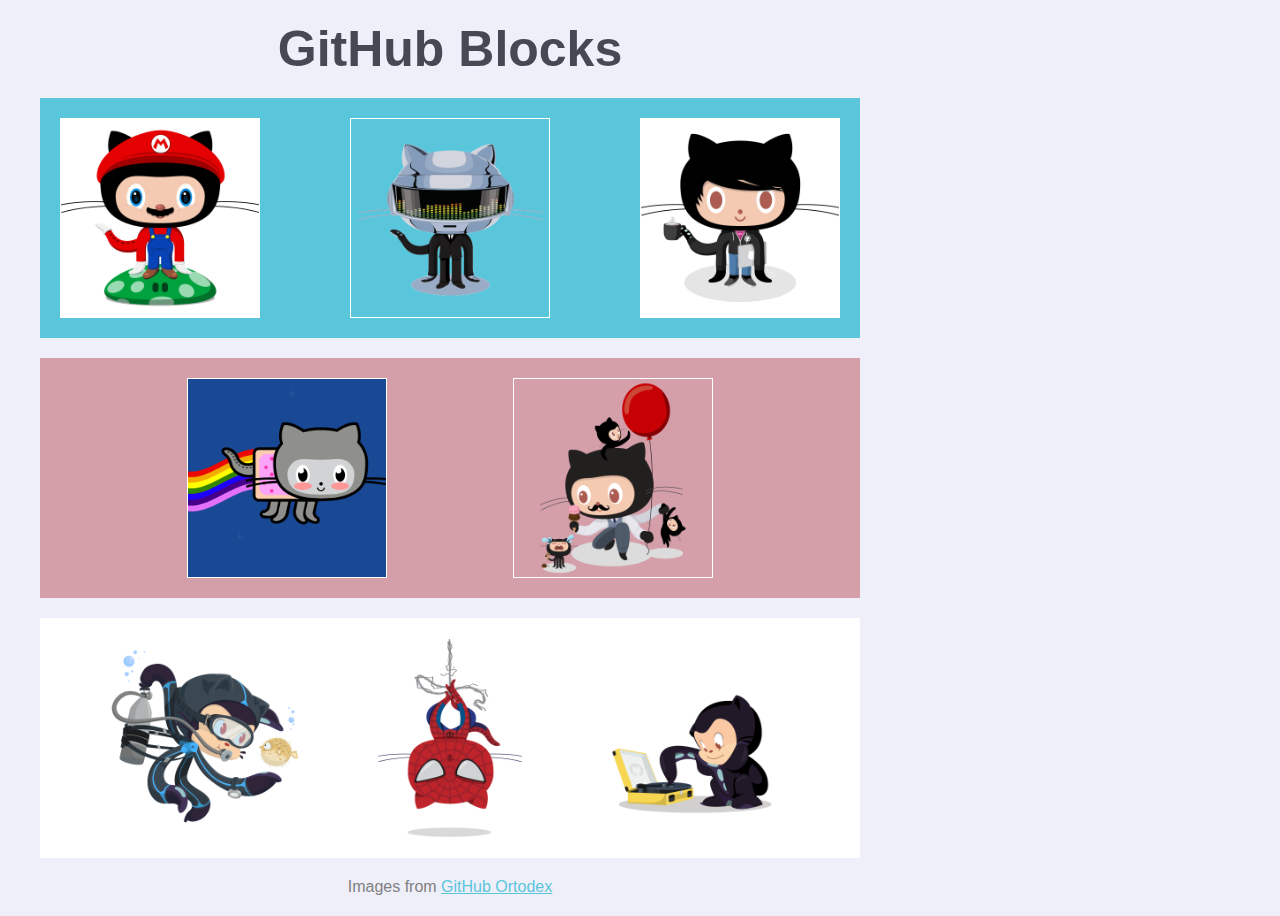
<file: Week2/CSS/Assignment1/index.html>
<!DOCTYPE html>
<html lang="en">

<head>
    <meta charset="UTF-8">
    <meta http-equiv="X-UA-Compatible" content="IE=edge">
    <meta name="viewport" content="width=device-width, initial-scale=1.0">
    <title>Github blocks</title>
    <link rel="stylesheet" href="style.css">
</head>

<body>
    <h1>GitHub Blocks</h1>
    <div class="blue">
        <img src="/Week2/CSS/Assignment1/images/plumber.jpg" alt="mario">
        <img src="/Week2/CSS/Assignment1/images/daftpunktocat-thomas.gif" alt="daftpunk">
        <img src="/Week2/CSS/Assignment1/images/codercat.jpg" alt="coderboy">
    </div>
    <div class="pink">
        <img src="/Week2/CSS/Assignment1/images/nyantocat.gif" alt="nyan">
        <img src="/Week2/CSS/Assignment1/images/poptocat_v2.png" alt="pops">
    </div>
    <div class="white">
        <img src="/Week2/CSS/Assignment1/images/scubatocat.png" alt="scuba">
        <img src="/Week2/CSS/Assignment1/images/spidertocat.png" alt="spider-man">
        <img src="/Week2/CSS/Assignment1/images/vinyltocat.png" alt="vinyl">
    </div>
    <p>Images from <a href="https://octodex.github.com/">GitHub Ortodex</a></p>

</body>

</html>
</file>
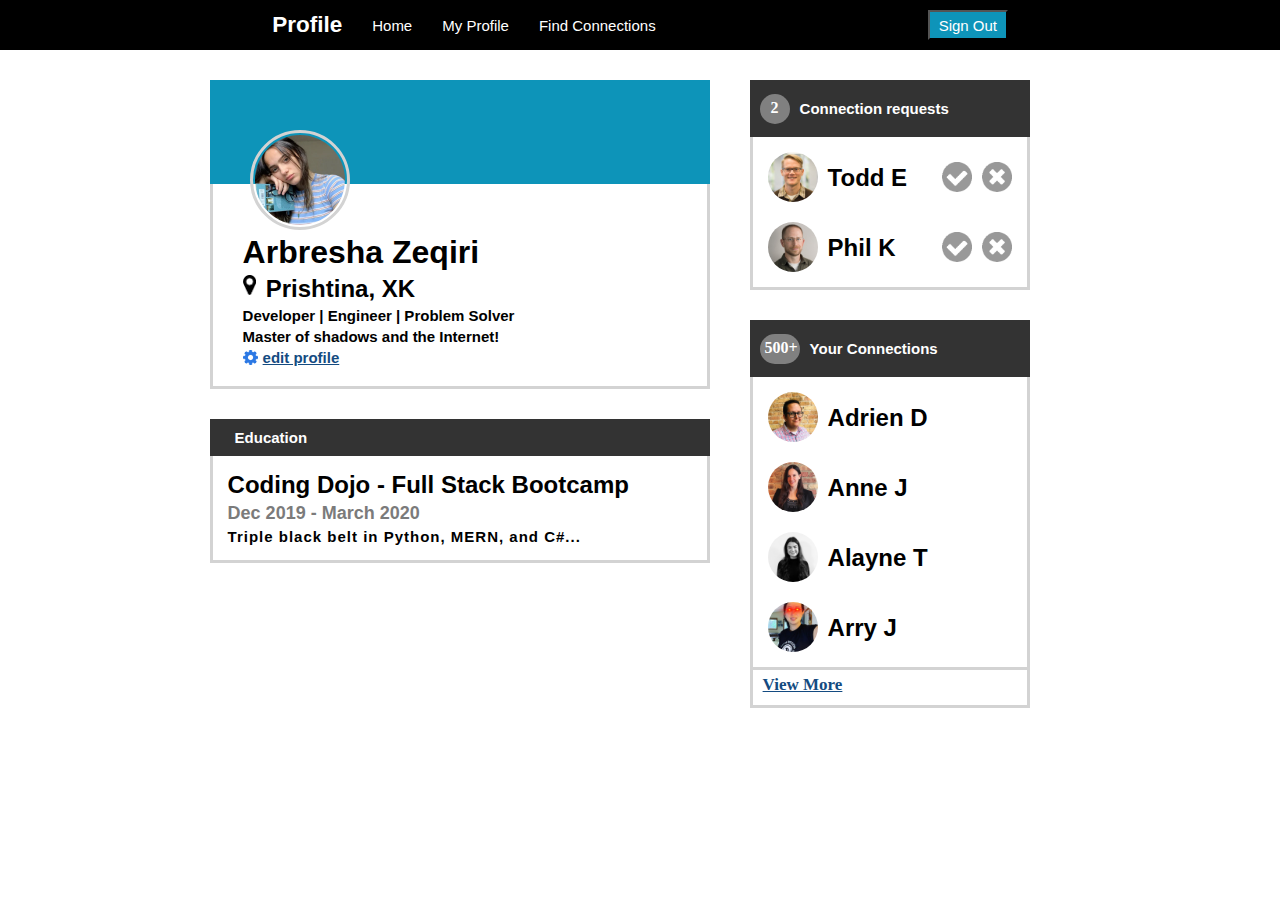
<file: Week2/CSS/Assignment2/index.html>
<!DOCTYPE html>
<html lang="en">

<head>
    <meta charset="UTF-8">
    <meta http-equiv="X-UA-Compatible" content="IE=edge">
    <meta name="viewport" content="width=device-width, initial-scale=1.0">
    <title>Profile</title>
    <link rel="stylesheet" href="style.css">
</head>

<body>
    <div class="container">
        <nav>
            <ul>
                <li>
                    <h2>Profile</h2>
                </li>
                <li><a href="#">Home</a></li>
                <li><a href="#">My Profile</a></li>
                <li><a href="#">Find Connections</a></li>
            </ul>
            <button>Sign Out</button>
        </nav>
        <main>
            <div class="left">
                <div class="profile">
                    <div class="cover">
                        <img src="./images/unnamed.webp" alt="arbresha's profile pic">
                    </div>
                    <div class="white-space">
                        <h1>Arbresha Zeqiri</h1>
                        <div class="location">
                            <img src="./icons/map-marker.png" alt="location">
                            <h2>Prishtina, XK</h2>
                        </div>
                        <h3>Developer | Engineer | Problem Solver</h3>
                        <h3>Master of shadows and the Internet!</h3>
                        <div class="settings">
                            <img src="./icons/gear.png" alt="settings icon">
                            <a href="#">edit profile</a>
                        </div>
                    </div>
                </div>
                <div class="section">
                    <h3 class="label">Education</h3>
                    <div class="white-space">
                        <h2>Coding Dojo - Full Stack Bootcamp</h2>
                        <h4 id="grayh3">Dec 2019 - March 2020</h4>
                            <h3>Triple black belt in Python, MERN, and C#...</h3>
                    </div>
                </div>
            </div>


            <div class="right">
                <div class="section">
                    <div class="icon-label">
                        <span>
                            2
                        </span>
                        <h3 class="label">Connection requests</h3>
                    </div>
                    <div class="white-space">
                        <div class="row">
                            <div class="row-left">
                                <img src="./images/todd-s.jpg" alt="todd's profile picture">
                                <h2>Todd E</h2>
                            </div>
                            <div class="row-right">
                                <img src="./icons/accept-circle.png" alt="accept icon">
                                <img src="./icons/close-circle.png" alt="close icon">
                            </div>
                        </div>
                        <div class="row">
                            <div class="row-left">
                                <img src="./images/phil-s.jpg" alt="phil's profile picture">
                                <h2>Phil K</h2>
                            </div>
                            <div class="row-right">
                                <img src="./icons/accept-circle.png" alt="accept icon">
                                <img src="./icons/close-circle.png" alt="close icon">
                            </div>
                        </div>
                    </div>
                </div>

                <div class="section">
                    <div class="icon-label">
                        <span id="connreq">
                            500+
                        </span>
                        <h3 class="label">Your Connections</h3>
                    </div>
                    <div class="white-space">
                        <div class="row">
                            <div class="row-left">
                                <img src="./images/adrien-s.jpg" alt="todd's profile picture">
                                <h2>Adrien D</h2>
                            </div>
                        </div>
                        <div class="row">
                            <div class="row-left">
                                <img src="./images/anne-s.jpg" alt="phil's profile picture">
                                <h2>Anne J</h2>
                            </div>
                        </div>
                        <div class="row">
                            <div class="row-left">
                                <img src="./images/alayne-s.jpg" alt="todd's profile picture">
                                <h2>Alayne T</h2>
                            </div>
                        </div>
                        <div class="row">
                            <div class="row-left">
                                <img src="./images/arry-s.jpg" alt="todd's profile picture">
                                <h2>Arry J</h2>
                            </div>
                        </div>
                    </div>
                </div>
                <div class="view-more">
                    <a href="#">View More</a>
                </div>
            </div>
        </main>
    </div>
</body>

</html>
</file>
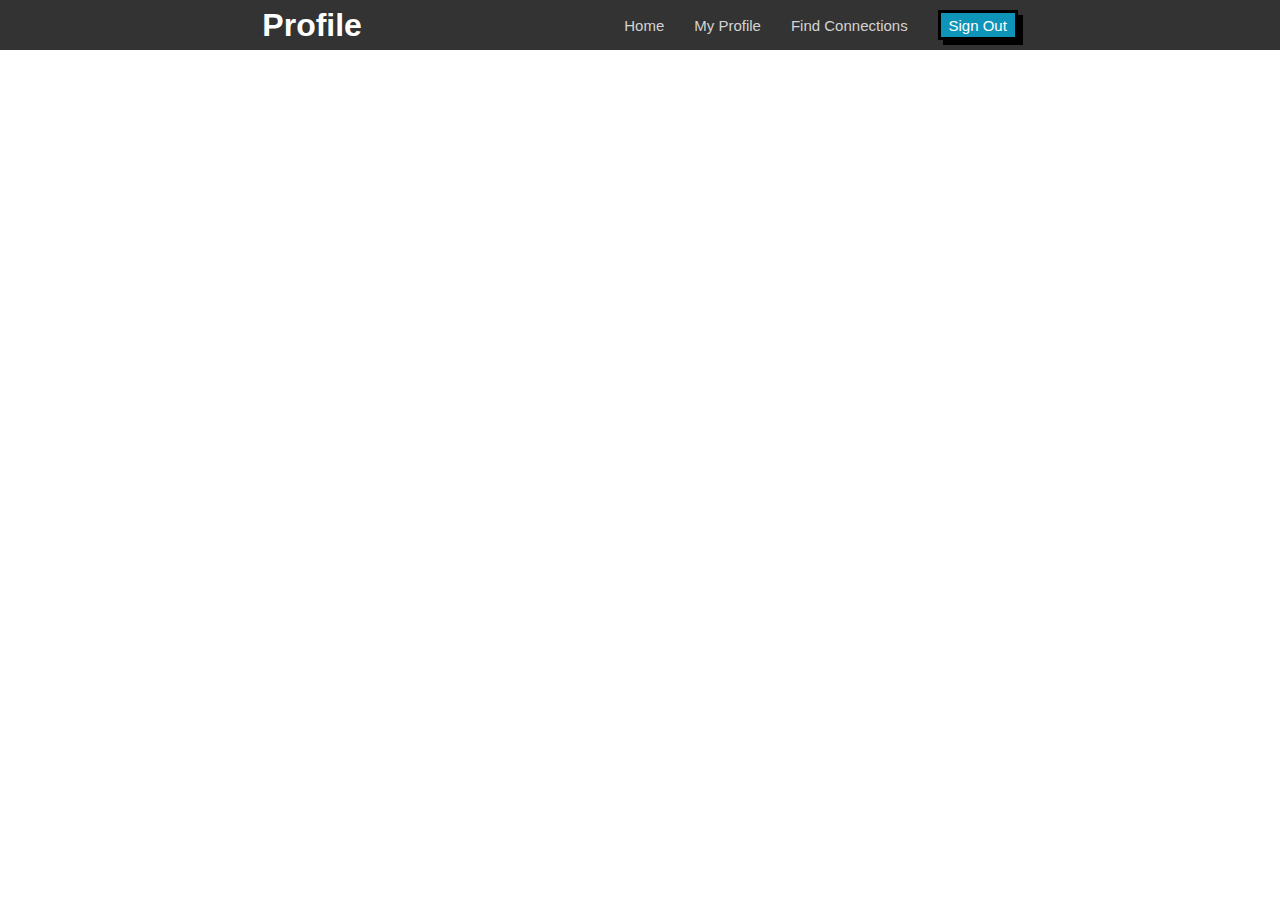
<file: Week2/CSS/Assignment3/index.html>
<!DOCTYPE html>
<html lang="en">
<head>
    <meta charset="UTF-8">
    <meta http-equiv="X-UA-Compatible" content="IE=edge">
    <meta name="viewport" content="width=device-width, initial-scale=1.0">
    <title>Navbar</title>
<link rel="stylesheet" href="./style.css">
</head>

<body>
    </html><div class="nav">
        <h1 class="nav-title">Profile</h1>
        <ul class="nav-links">
            <li><a href="#">Home</a></li>
            <li><a href="#" class="active">My Profile</a></li>
            <li><a href="#">Find Connections</a></li>
            <li><button class="btn">Sign Out</button></li>
        </ul>
    </div>
</body>
</file>
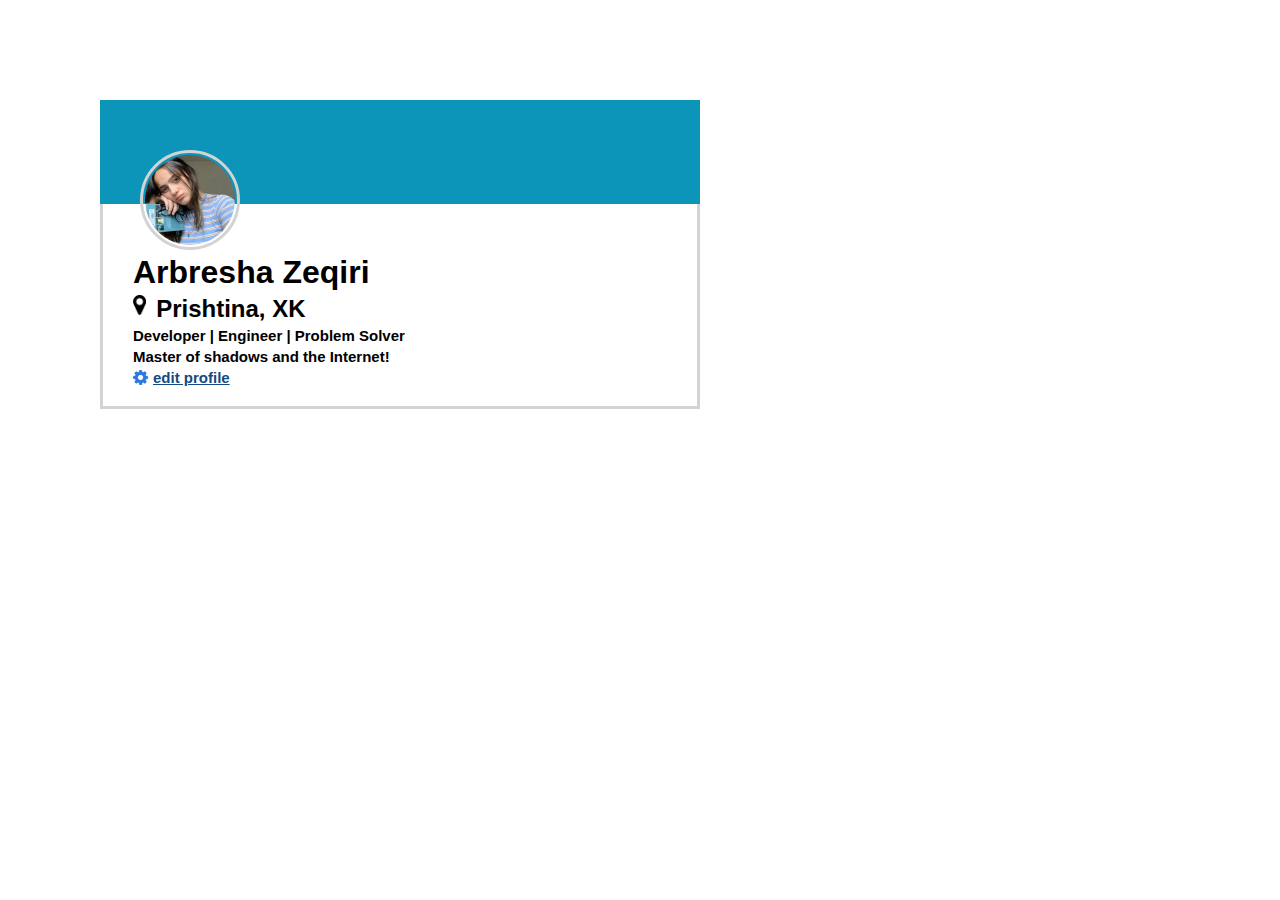
<file: Week2/CSS/Assignment4/index.html>
<!DOCTYPE html>
<html lang="en">
<head>
    <meta charset="UTF-8">
    <meta http-equiv="X-UA-Compatible" content="IE=edge">
    <meta name="viewport" content="width=device-width, initial-scale=1.0">
    <title>Document</title>
    <link rel="stylesheet" href="./style.css">
</head>
<body>
    <div class="profile">
        <div class="cover">
            <img src="./images/unnamed.webp" alt="arbresha's profile pic">
        </div>
        <div class="white-space">
            <h1>Arbresha Zeqiri</h1>
            <div class="location">
                <img src="./icons/map-marker.png" alt="location">
                <h2>Prishtina, XK</h2>
            </div>
            <h3>Developer | Engineer | Problem Solver</h3>
            <h3>Master of shadows and the Internet!</h3>
            <div class="settings">
                <img src="./icons/gear.png" alt="settings icon">
                <a href="#">edit profile</a>
            </div>
        </div>
    </div>
</body>
</html>
</file>
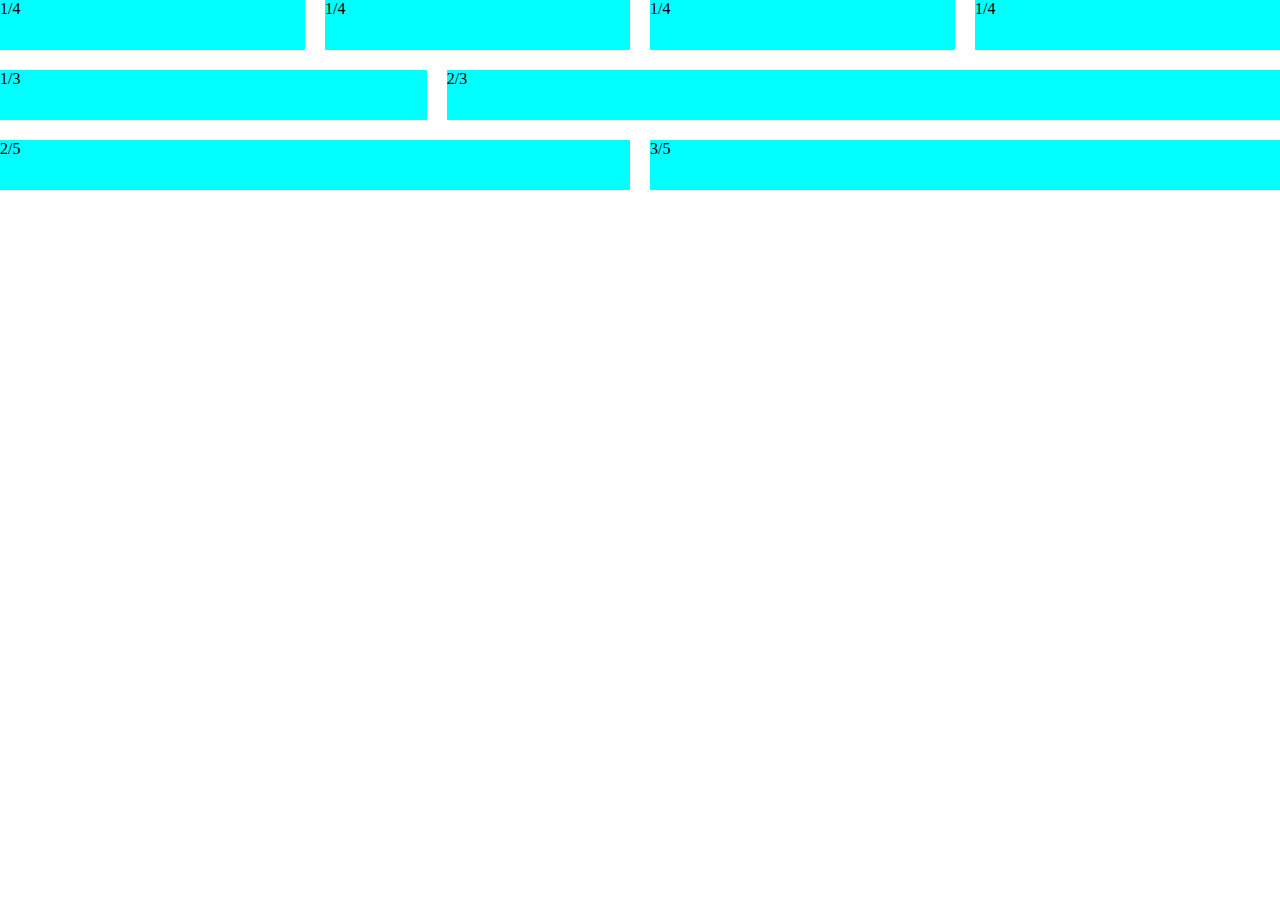
<file: Week2/CSS/Assignment6/index.html>
<!DOCTYPE html>
<html lang="en">
<head>
    <meta charset="UTF-8">
    <meta http-equiv="X-UA-Compatible" content="IE=edge">
    <meta name="viewport" content="width=device-width, initial-scale=1.0">
    <title>Document</title>
    <link rel="stylesheet" href="./style.css">
</head>
<body>
    <div class="row">
        <div class="col">1/4</div>
        <div class="col">1/4</div>
        <div class="col">1/4</div>
        <div class="col">1/4</div>
    </div>    
    <div class="row">
        <div class="col">1/3</div> 
        <div class="col-2">2/3</div>
    </div>    
    <div class="row">
        <div class="col-2">2/5</div>
        <div class="col-3">3/5</div>
    </div>    
</body>
</html>
</file>
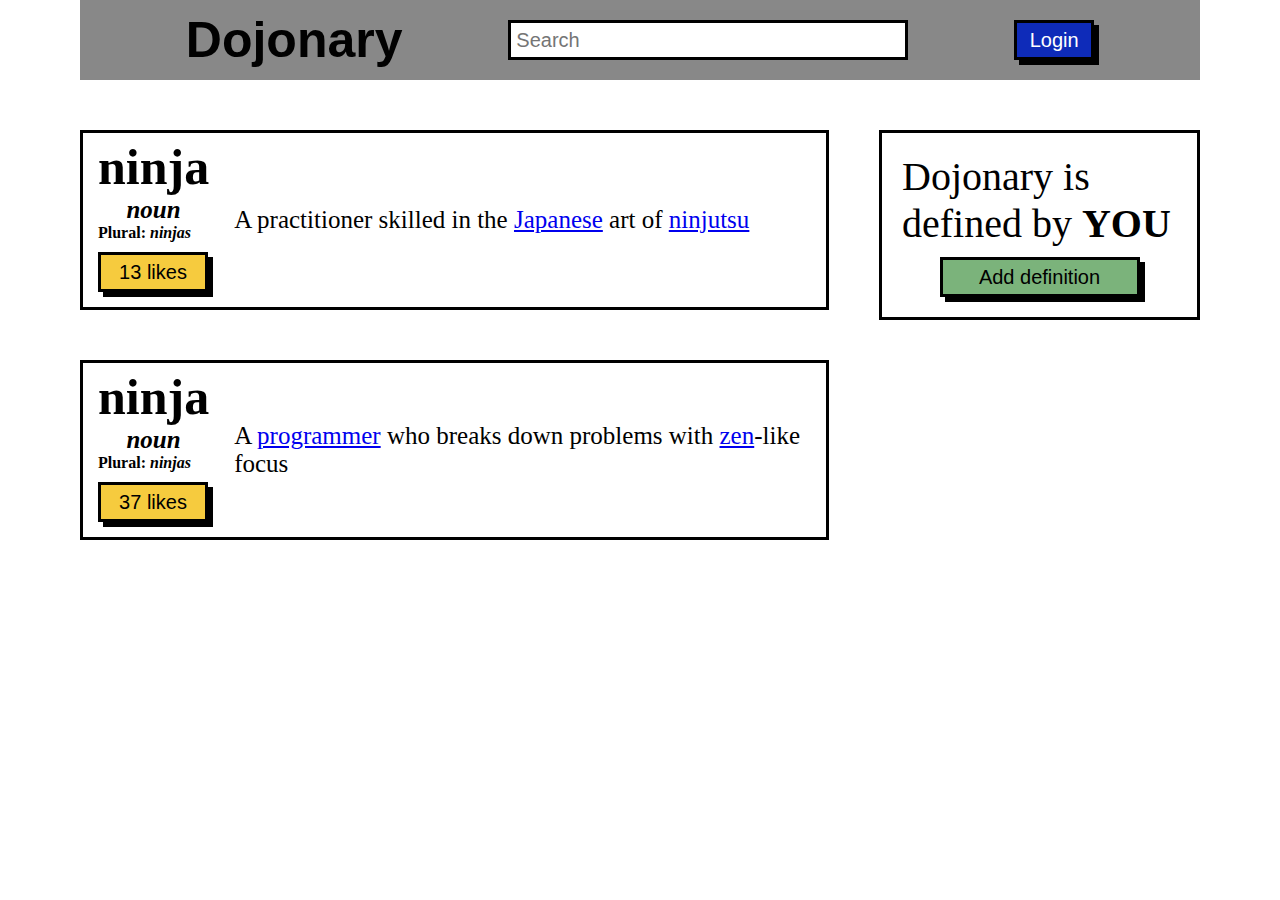
<file: Week3/JS/Assignment1/index.html>
<!DOCTYPE html>
<html lang="en">

<head>
    <meta charset="UTF-8">
    <meta http-equiv="X-UA-Compatible" content="IE=edge">
    <meta name="viewport" content="width=device-width, initial-scale=1.0">
    <title>Dojonary</title>
    <link rel="stylesheet" href="./style.css">
</head>

<body>
    <div class="nav">
        <h1 class="nav-title">Dojonary</h1>
        <input type="search" name="Search" placeholder="Search" id="search">
        <button class="btn" id="btn" onclick="changeLoginBtn()">Login</button>
    </div>

    <main>
        <div class="main-left">
            <div class="section">
                <div class="left">
                    <h1>ninja</h1>
                    <span class="noun">noun</span>
                    <span class="plural">Plural: <span>ninjas</span></span>
                    <button class="like-btn" onclick="alertNinja()">13 likes</button>
                </div>
                <div class="right">
                    <span>A practitioner skilled in the <a href="#">Japanese</a> art of <a href="#">ninjutsu</a></span>
                </div>
            </div>
            <div class="section">
                <div class="left">
                    <h1>ninja</h1>
                    <span class="noun">noun</span>
                    <span class="plural">Plural: <span>ninjas</span></span>
                    <button class="like-btn" onclick = "alertNinja()">37 likes</button>
                </div>
                <div class="right">
                    <span>A <a href="#">programmer</a> who breaks down problems with <a href="#">zen</a>-like focus</span>
                </div>
            </div>
        </div>
        <div class="main-right">
            <div class="section">
                <p>Dojonary is defined by <span class="bolder">YOU</span></p>
                <button class="add-btn" onclick="removeBtn(this)">Add definition</button>
            </div>
        </div>
    </main>
    <script src="./script.js"></script>
</body>

</html>
</file>
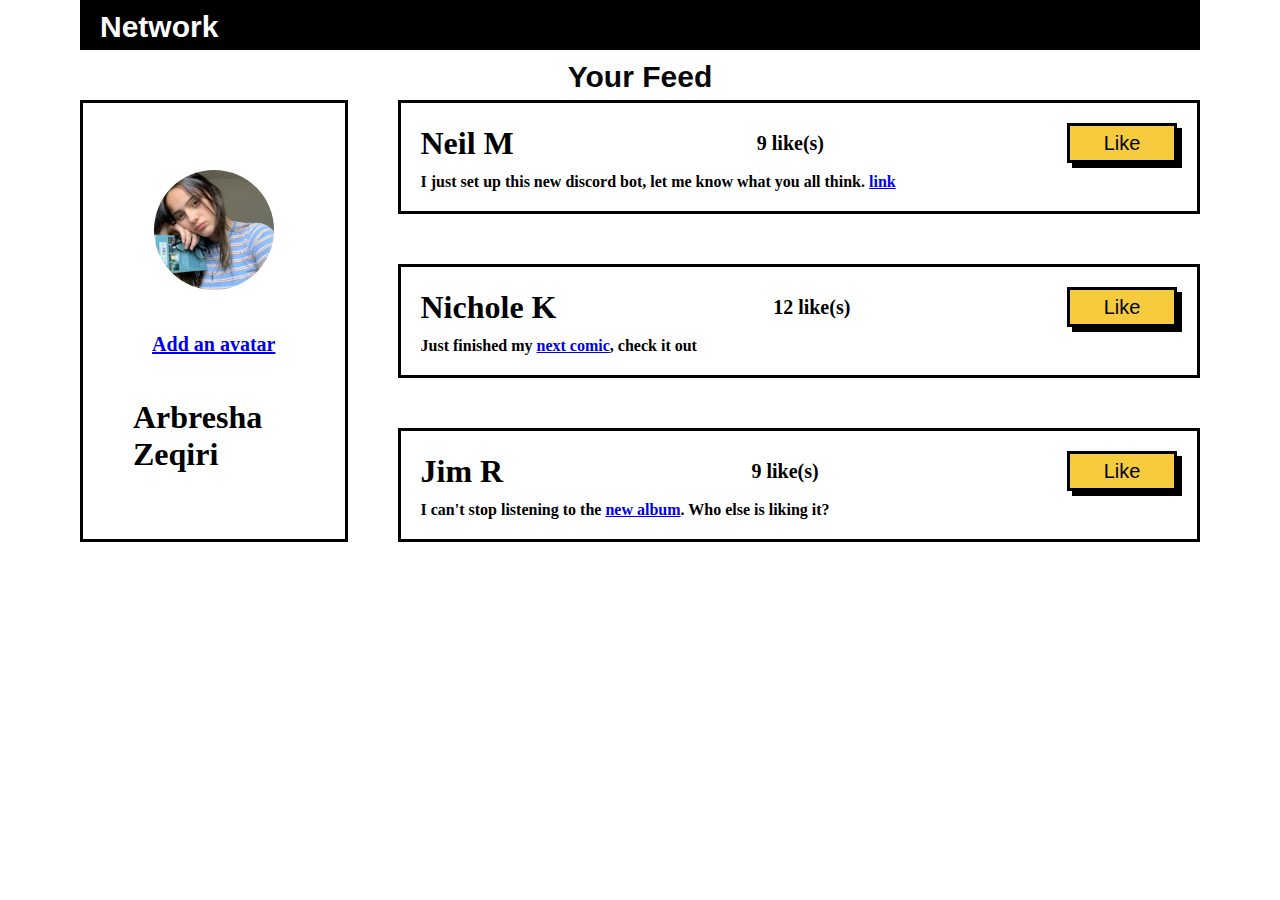
<file: Week3/JS/Assignment2/index.html>
<!DOCTYPE html>
<html lang="en">

<head>
    <meta charset="UTF-8">
    <meta http-equiv="X-UA-Compatible" content="IE=edge">
    <meta name="viewport" content="width=device-width, initial-scale=1.0">
    <title>Likes</title>
    <link rel="stylesheet" href="style.css">
</head>

<body>
    <div class="nav">
        <h1 class="nav-title">Network</h1>
    </div>
    <div class="feed">
        <h1 class="feed-title">Your Feed</h1>
    </div>
    <main>
        <div class="main-left">
            <div class="section">
                <img src="./images/arbresha.webp" alt="avatar picture">
                <a href="#">Add an avatar</a>
                <h1>Arbresha Zeqiri</h1>
            </div>
        </div>

        <div class="main-right">
            <div class="section">
                <div class="top">
                    <h1>Neil M</h1>
                    <span class="likes"><span id="counter1">9</span> like(s)</span>
                    <button class="like-btn" onclick="addLikes('counter1')">Like</button>
                </div>
                <div class="bottom">
                    <span>I just set up this new discord bot, let me know what you all think. <a href="#">link</a></span>
                </div>
            </div>
            <div class="section">
                <div class="top">
                    <h1>Nichole K</h1>
                    <span class="likes"><span id="counter2">12</span> like(s)</span>
                    <button class="like-btn" onclick="addLikes('counter2')">Like</button>
                </div>
                <div class="bottom">
                    <span>Just finished my <a href="#">next comic</a>, check it out</span>
                </div>
            </div>
            <div class="section">
                <div class="top">
                    <h1>Jim R</h1>
                    <span class="likes"><span id="counter3">9</span> like(s)</span>
                    <button class="like-btn" onclick="addLikes('counter3')">Like</button>
                </div>
                <div class="bottom">
                    <p>I can't stop listening to the <a href="#">new album</a>. 
                        Who else is liking it?</p>
                </div>
            </div>
        </div>
    </main>
    <script src="script.js"></script>
</body>

</html>
</file>
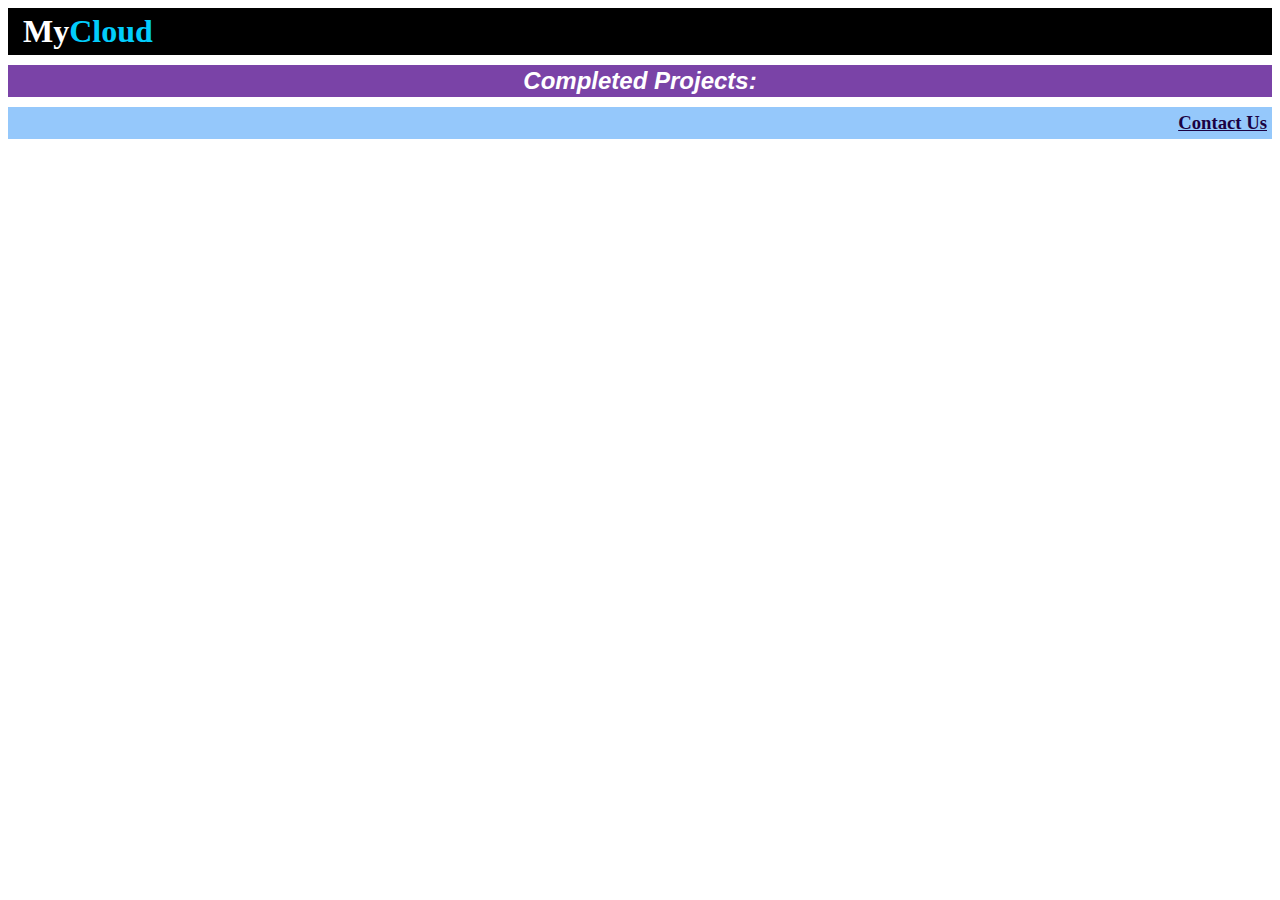
<file: Week1/CSS/Assignment1/styling.html>
<!DOCTYPE html>
<html lang="en">

<head>
    <meta charset="UTF-8">
    <title>
        Styling
    </title>
    <link rel="stylesheet" href="https://cdnjs.cloudflare.com/ajax/libs/font-awesome/4.7.0/css/font-awesome.min.css">
    <style>

        h1 {
            margin-top: 0px;
            margin-bottom: 10px;
            padding-left: 15px;
            padding-top: 5px;
            padding-bottom: 5px;
            color: rgb(2, 205, 251);
            background-color: black;
        }

        h1>span {
            color: white;
        }

        h2 {
            margin-top: 0px;
            margin-bottom: 10px;
            background-color: rgb(122, 67, 167);
            color: white;
            padding: 2px;
            font-style: italic;
            text-align: center;
            font-family: 'Segoe UI', Tahoma, Geneva, Verdana, sans-serif;
        }

        h3 {
            margin-top: 0px;
            margin-bottom: 10px;
            text-decoration: underline;
            text-align: right;
            padding: 5px;
            background-color: rgb(149, 200, 251);
            color: rgb(27, 1, 66);
        }
    </style>
</head>

<body>
    <h1><span id="mrwhite">My</span>Cloud</h1>
    <h2>Completed Projects:</h2>
    <h3>Contact Us</h3>
</body>

</html>
</file>
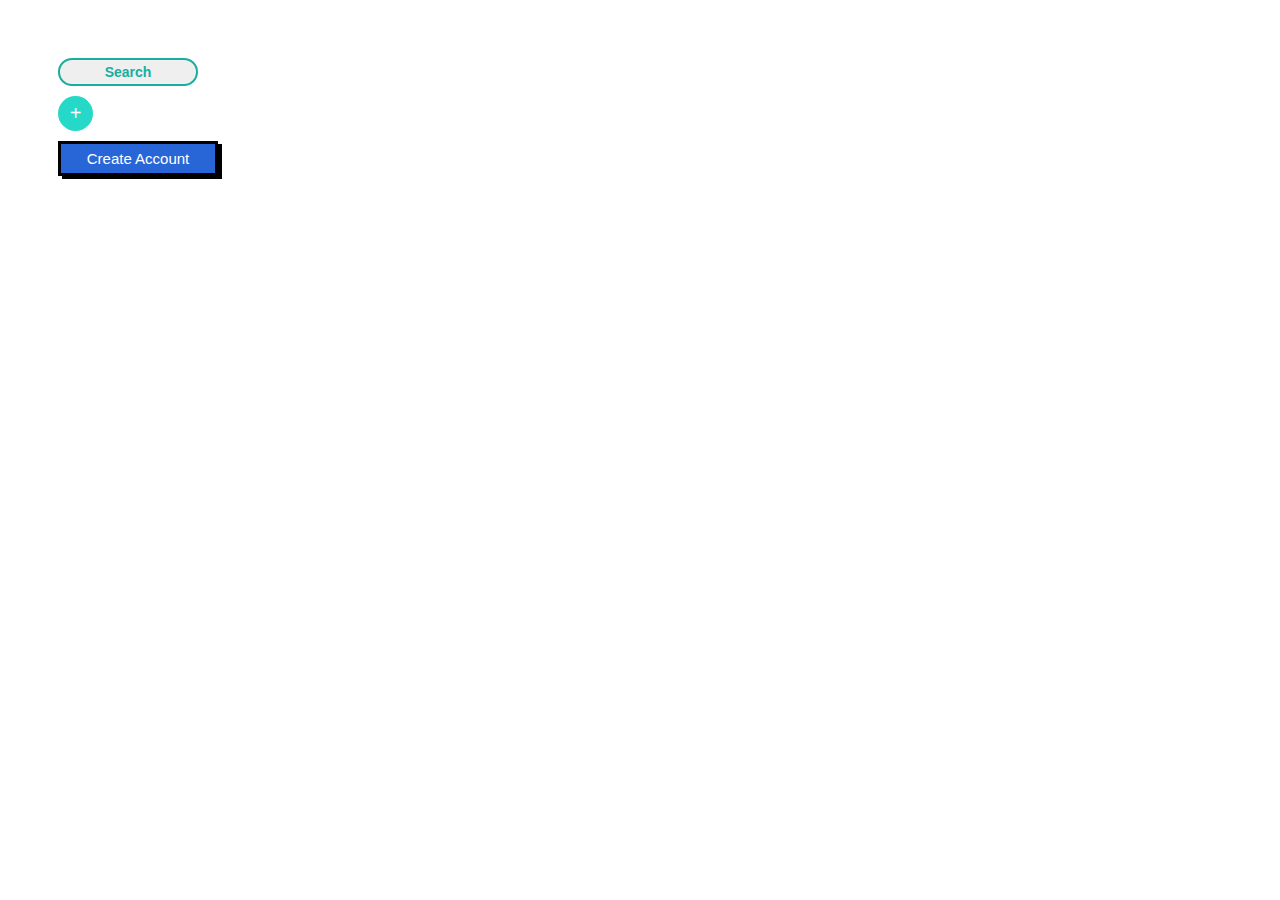
<file: Week1/CSS/Assignment2/buttonup.html>
<!DOCTYPE html>
<html lang="en">

<head>
    <meta charset="UTF-8">
    <title>
        Button Up!
    </title>
    <link rel="stylesheet" href="https://cdnjs.cloudflare.com/ajax/libs/font-awesome/4.7.0/css/font-awesome.min.css">
    <style>
        .buttons>button {
            padding: 2px;
            margin: 5px;
            margin-left: 50px;
        }

        #first {
            color: rgb(24, 174, 159);
            font-weight: bold;
            width: 140px;
            height: 28px;
            font-size: 14px;
            border-radius: 15px;
            border-color: rgb(24, 174, 159);
            margin-top: 50px;
            border-style: double;

        }

        #second {
            background-color: rgb(38, 216, 199);
            font-size: 20px;
            color: white;
            border-style: hidden;
            text-align: center;
            height: 35px;
            width: 35px;
            border-radius: 20px;
        }

        #third {
            text-align: center;
            font-size: 15px;
            background-color: rgb(40, 102, 216);
            color: white;
            height: 35px;
            width: 160px;
            box-shadow: 4px 3px black;
            border: 3px solid black;
        }
    </style>
</head>

<body>
    <div class="buttons">
        <button id="first">Search</button><br>
        <button id="second">+</button><br>
        <button id="third">Create Account</button>
    </div>
</body>

</html>
</file>
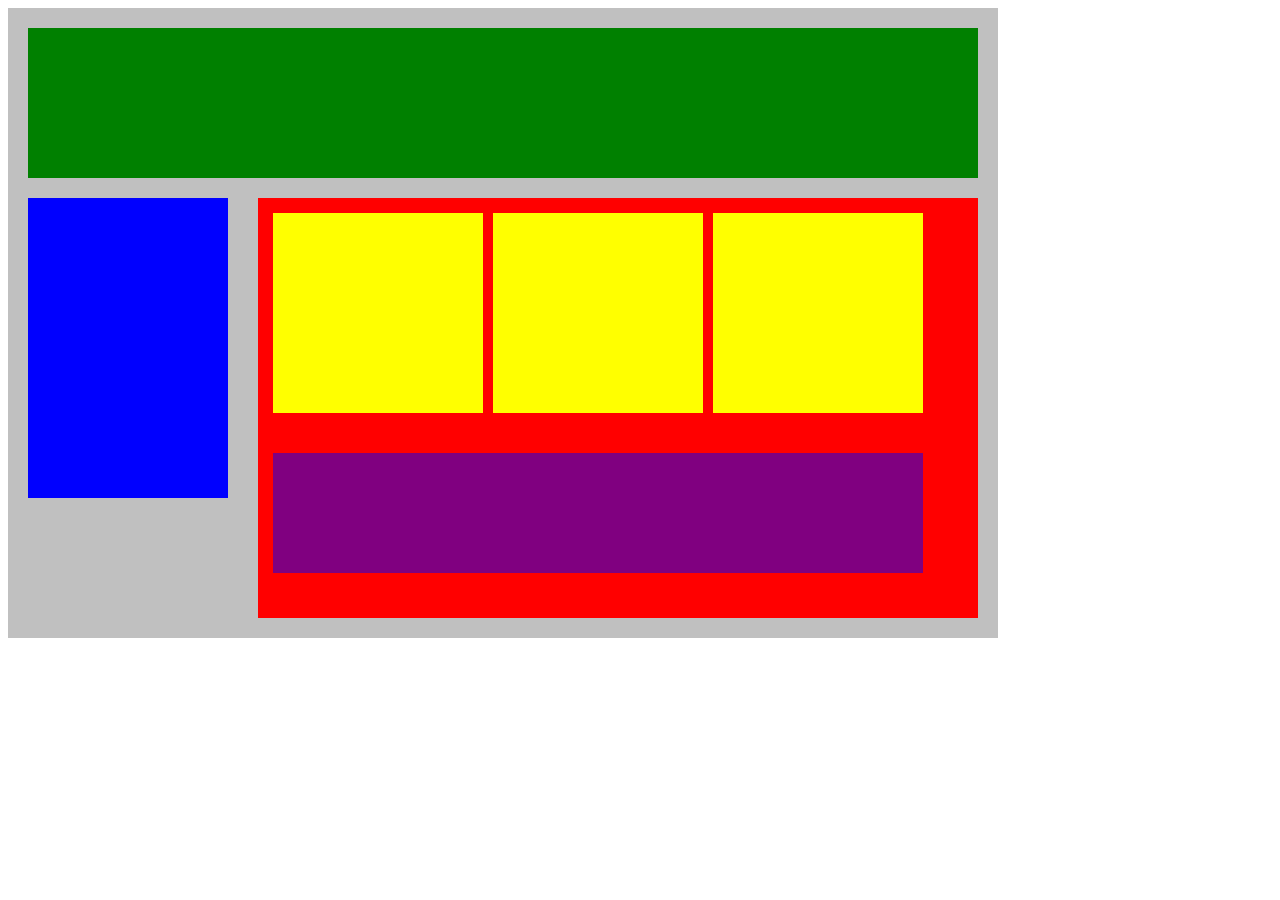
<file: Week1/CSS/Assignment3/plottingourblocks.html>
<!DOCTYPE html>
<html lang="en">
<head>
    <title>Position Practice</title>
    <link rel="stylesheet" type="text/css" href="style.css">
</head>
<body>
    <div class="container">
        <div class="top-nav"></div>
        <div class = "flow">
            <div class="side-nav"></div>
            <div class="main">
                <div class="sub-content"></div>
                <div class="sub-content"></div>
                <div class="sub-content"></div>
                <div id="advertisement"></div>
            </div>
        </div>
    </div>
</body>
</html>
</file>
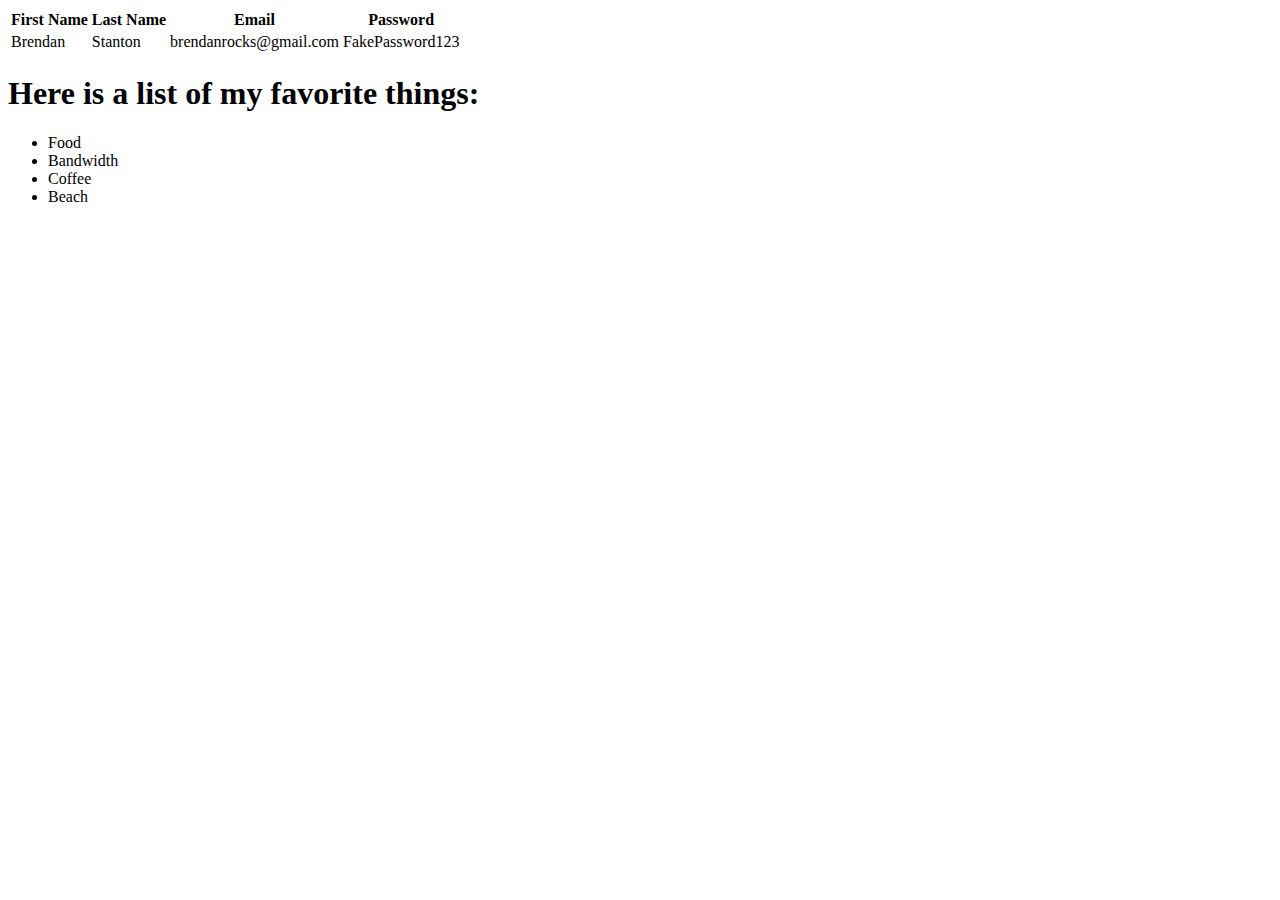
<file: Week1/HTML/Assignment2/indent2.html>
<!DOCTYPE html>
<html>

<head>
    <title>
        Basic II
    </title>
</head>

<body>
    <table>
        <thead>
            <tr>
                <th>First Name</th>
                <th>Last Name</th>
                <th>Email</th>
                <th>Password</th>
            </tr>
        </thead>
        <tbody>
            <tr>
                <td>
                    Brendan
                </td>
                <td>
                    Stanton
                </td>
                <td>
                    brendanrocks@gmail.com
                </td>
                <td> FakePassword123 </td>
            </tr>
        </tbody>
    </table>
    <h1>Here is a list of my favorite things:</h1>
    <ul>
        <li>Food</li>
        <li>Bandwidth</li>
        <li>Coffee</li>
        <li>Beach
        </li>
    </ul>
</body>

</html>
</file>
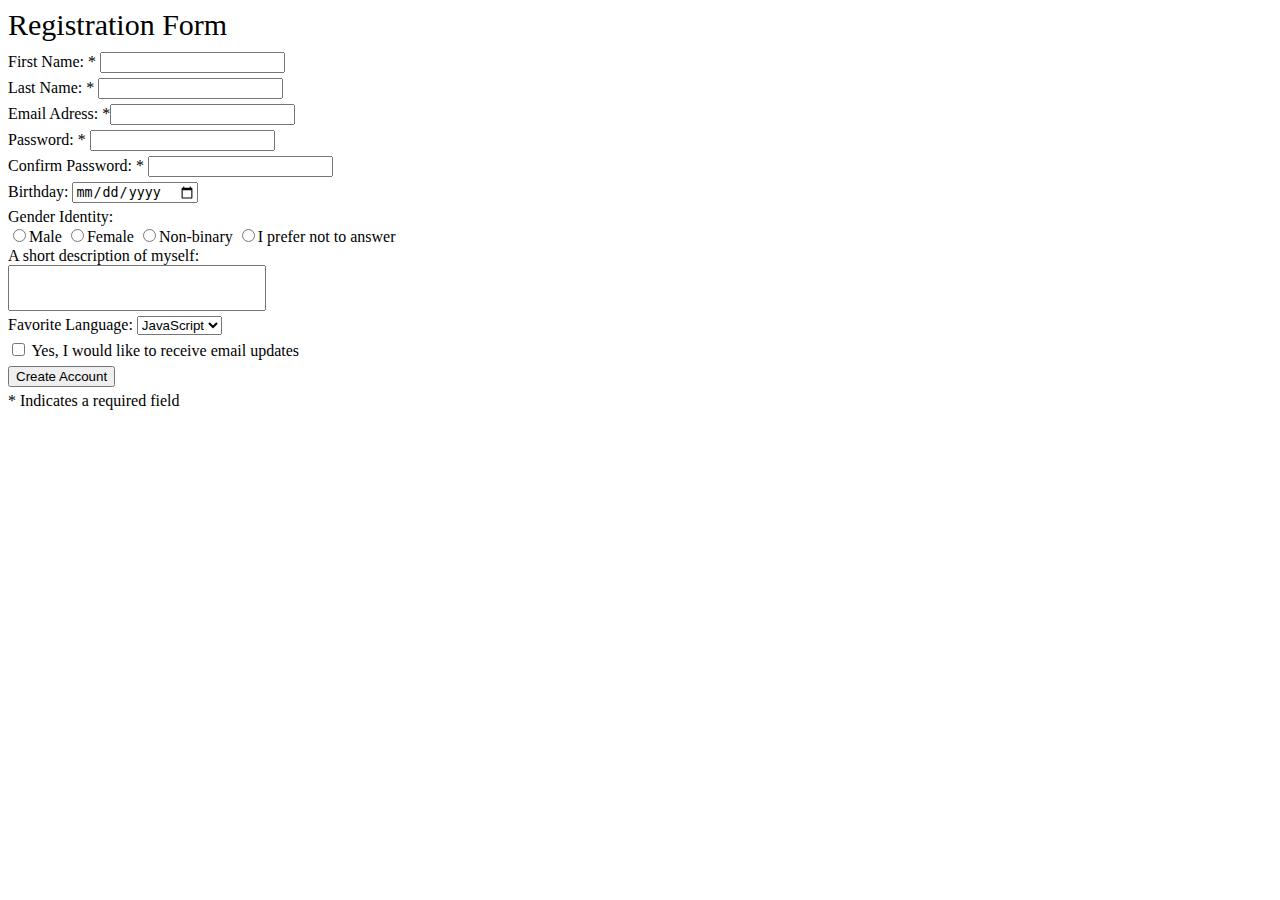
<file: Week1/HTML/Assignment3/regform.html>
<!-- 
<input type="text">
<input type="date">
<input type="radio">
<input type="checkbox">
<input type="submit">
<textarea>
<select> 
-->
<!DOCTYPE html>
<html>

<head>
    <title>
        Registration Form
    </title>
</head>

<body>
    <p style="font-size: 30px; margin-top: 0px; margin-bottom: 10px; padding-top: 0px; font-style: bold;">Registration
        Form</p>
    <Form>
        First Name: * <input type="text" style="margin-bottom: 5px;" required><br>
        Last Name: * <input type="text" style="margin-bottom: 5px;" required><br>
        Email Adress: *<input type="text" style="margin-bottom: 5px;" required><br>
        Password: * <input type="password" style="margin-bottom: 5px;" required><br>
        Confirm Password: * <input type="password" style="margin-bottom: 5px;" required><br>
        Birthday: <input type="date" style="margin-bottom: 5px;"><br>

        Gender Identity: <br>
        <input type="radio" style="margin-bottom: 5px;">Male
        <input type="radio" style="margin-bottom: 5px;">Female
        <input type="radio" style="margin-bottom: 5px;">Non-binary
        <input type="radio" style="margin-bottom: 5px;">I prefer not to answer<br>

        A short description of myself: <br>
        <input type="textarea" style="margin-bottom: 5px; height: 40px; width: 250px;"><br>

        Favorite Language:
        <select name="languages" id="languages" style="margin-bottom: 5px;">
            <option value="js">JavaScript</option>
            <option value="cpp">C++</option>
            <option value="python">Python</option>
        </select><br>

        <input type="checkbox" style="margin-bottom: 10px;"> Yes, I would like to receive email updates <br>
        <input type="submit" value="Create Account" style="margin-bottom: 5px;"><br>
        * Indicates a required field
    </Form>
</body>

</html>
</file>
<file: Week2/CSS/Assignment1/style.css>
* {
    margin: 0;
    padding: 0;
    box-sizing: border-box;
}

body {
    padding: 20px;
    width: 900px;
    background-color: #efeffa;
}

div {
    padding: 20px;
    margin: 20px;
    display: flex;
}

img {
    height: 200px;
    border: 1px solid white;
}

h1 {
    text-align: center;
    color: #484855;
    font-size: 50px;
    font-family: Arial, Helvetica, sans-serif;
}

p {
    font-family: Arial, Helvetica, sans-serif;
    text-align: center;
    color: gray;
}

.blue {
    background-color: #5AC6DC;
    justify-content: space-between;
}

.pink {
    background-color: #D59FAA;
    justify-content: space-evenly;
}

.white {
    background-color: white;
    justify-content: space-evenly;
}

a {
    color: #5AC6DC;
}
</file>
<file: Week2/CSS/Assignment2/style.css>
* {
    margin: 0;
    padding: 0;
    box-sizing: border-box;
}

nav {
    background-color: black;
    color: white;
    display: flex;
    justify-content: space-evenly;
    height: 50px;
    align-items: center;
}

nav>ul {
    display: flex;
    justify-content: space-evenly;
    gap: 30px;
    align-items: center;
}

li {
    list-style: none;
    font-family: Arial, Helvetica, sans-serif;
    font-size: 15px;
}

a {
    text-decoration: none;
    color: white;
}

button {
    height: 30px;
    width: 80px;
    background-color: #0E94B9;
    color: white;
    font-size: 15px;
}

/* MAIN */

main {
    display: flex;
    flex-direction: row;
}

/* LEFT */
.left {
    background-color: white;
    display: flex;
    flex-direction: column;
    width: 57%;
    padding: 30px 20px;
    align-items: flex-end;
    gap: 30px;
}

.profile {
    background-color: rgb(255, 255, 255);
    display: flex;
    flex-direction: column;
    width: 500px;
}

.cover {
    background-color: #0D94B9;
}

.cover>img {
    border-radius: 500px;
    position: relative;
    height: 100px;
    top: 50px;
    left: 40px;
    border: 3px solid lightgray;
    padding: 2px;
}

.location {
    display: flex;
    text-align: center;
    gap: 10px;
    font-family: Arial, Helvetica, sans-serif;
}

.location img {
    height: 20px;
}

.settings {
    display: flex;
    gap: 5px;
    align-items: center;
}

.settings>img {
    height: 15px;
    vertical-align: middle;
}

.settings>a {
    color: #144B81;
    text-decoration: underline;
    vertical-align: middle;
    font-size: 15px;
    font-weight: bold;
}

.white-space {
    font-family: Arial, Helvetica, sans-serif;
    padding: 30px;
    padding-top: 50px;
    padding-bottom: 20px;
    display: flex;
    flex-direction: column;
    gap: 4px;
    border: 3px solid lightgray;
    border-top: none;
}

.white-space>h1 {
    padding-left: 0px;
}


h3 {
    font-family: Arial, Helvetica, sans-serif;
    font-weight: bold;
    font-size: 15px;
}

.section {
    background-color: rgb(255, 255, 255);
    display: flex;
    flex-direction: column;
    width: 500px;
}

.label {
    background-color: #333333;
    color: white;
    font-weight: bold;
    padding: 10px;
    padding-left: 25px;
}

.section>.white-space {
    padding: 15px;
}

.section>.white-space>h3 {
    font-size: 15px;
    font-weight: bold;
    font-family: Arial, Helvetica, sans-serif;
    letter-spacing: 1px;
}

#grayh3 {
    color: rgb(123, 123, 123);
    font-weight: bold;
    font-size: 18px;
    font-family: Arial, Helvetica, sans-serif;
}

/* RIGHT */
.right {
    background-color: white;
    display: flex;
    flex-direction: column;
    width: 43%;
    padding: 30px 20px;
    align-items: flex-start;
    gap: 30px;
}

.right>.section {
    width: 280px;
}

.right>.section > .white-space {
    gap: 20px;
}

.icon-label {
    display: flex;
    background-color: #333333;
    padding: 10px;
    align-items: center;
}

.icon-label>span {
    background-color: gray;
    border-radius: 100%;
    color: white;
    width: 30px;
    height: 30px;
    text-align: center;
}

.icon-label>h3 {
    padding-left: 10px;
}

.icon-label>span {
    padding: 5px;
    font-weight: bold;
}

.icon-label>#connreq{
    align-self: center;
}

#connreq {
    border-radius: 20px;
    width: 40px;
    height: 30px;
}

.row {
    display: flex;
    flex-direction: row;
    justify-content: space-between;
    vertical-align: middle;
    align-items: center;
}

.row-left>h2 {
    text-align: center;
    vertical-align: middle;
    margin-top: 12px;
}

.row-left,
.row-right {
    display: flex;
    flex-direction: row;
    justify-content: space-between;
    gap: 10px;
    vertical-align: middle;
}


.row-left>img {
    height: 50px;
    border-radius: 100px;
}

.row-right>img {
    height: 30px;
}

.view-more {
    margin-top: -35px;
    border: 3px solid lightgray;
    border-top: none;
    width: 280px;
    padding: 10px;
}

.view-more > a {
    color: #144B81;
    text-decoration: underline;
    vertical-align: middle;
    font-size: 17px;
    font-weight: bold;
}
</file>
<file: Week2/CSS/Assignment3/style.css>
* {
    margin: 0;
    padding: 0;
    box-sizing: border-box;
}

.nav {
    background-color: #333333;
    color: white;
    display: flex;
    justify-content: space-evenly;
    height: 50px;
    align-items: center;
}

.nav-title {
    font-family: Arial, Helvetica, sans-serif;
}

.nav>ul {
    display: flex;
    justify-content: space-evenly;
    gap: 30px;
    align-items: center;
}

li {
    list-style: none;
    font-family: Arial, Helvetica, sans-serif;
    font-size: 15px;
}

a {
    text-decoration: none;
    color: rgb(211, 211, 211);
}

button {
    height: 30px;
    width: 80px;
    background-color: #0E94B9;
    color: white;
    font-size: 15px;
    box-shadow: 5px 5px black;
    border: 3px solid black;
}
</file>
<file: Week2/CSS/Assignment4/style.css>
* {
    margin: 0;
    padding: 0;
    box-sizing: border-box;
}

.profile {
    background-color: rgb(255, 255, 255);
    display: flex;
    flex-direction: column;
    width: 600px;
    margin-left: 100px;
    margin-top: 100px;
}

.cover {
    background-color: #0D94B9;
}

.cover>img {
    border-radius: 500px;
    position: relative;
    height: 100px;
    top: 50px;
    left: 40px;
    border: 3px solid lightgray;
    padding: 2px;
}

.location {
    display: flex;
    text-align: center;
    gap: 10px;
    font-family: Arial, Helvetica, sans-serif;
}

.location img {
    height: 20px;
}

.settings {
    display: flex;
    gap: 5px;
    align-items: center;
}

.settings>img {
    height: 15px;
    vertical-align: middle;
}

.settings>a {
    color: #144B81;
    text-decoration: underline;
    vertical-align: middle;
    font-size: 15px;
    font-weight: bold;
}

.white-space {
    font-family: Arial, Helvetica, sans-serif;
    padding: 30px;
    padding-top: 50px;
    padding-bottom: 20px;
    display: flex;
    flex-direction: column;
    gap: 4px;
    border: 3px solid lightgray;
    border-top: none;
}

.white-space>h1 {
    padding-left: 0px;
}


h3 {
    font-family: Arial, Helvetica, sans-serif;
    font-weight: bold;
    font-size: 15px;
}
</file>
<file: Week2/CSS/Assignment6/style.css>
* {
    margin: 0;
    padding: 0;
    box-sizing: border-box;
  }

  .row {
      display: flex;
      flex-direction: row;
      justify-content: space-between;
      gap: 20px;
      margin-bottom: 20px;
  }

  .col {
      background-color: aqua;
      height: 50px;
      flex-grow: 1;
  }

  .col-2 {
    background-color: aqua;
    height: 50px;
    flex-grow: 2;
  }

  .col-3 {
    background-color: aqua;
    height: 50px;
    flex-grow: 2;
  }
</file>
<file: Week3/JS/Assignment1/style.css>
* {
    margin: 0;
    padding: 0;
    box-sizing: border-box;
}

body {
    margin-right: 80px;
    margin-left: 80px;
}

.nav {
    background-color: #888888;
    color: rgb(1, 1, 1);
    display: flex;
    justify-content: space-evenly;
    height: 80px;
    align-items: center;
}

.nav-title {
    font-family: Arial, Helvetica, sans-serif;
    font-size: 50px;
}

main {
    margin-top: 50px;
    display: flex;
    gap: 50px;
}

.main-left {
    display: flex;
    flex-direction: column;
    gap: 50px;
    width: 70%;
}

.section {
    flex: 2;
    display: flex;
    border: 3px solid black;
    gap: 10px;
}

h1 {
    font-size: 50px;
}

.left {
    padding: 15px;
    padding-top: 5px;
    display: flex;
    flex-direction: column;
}

.right {
    display: flex;
    justify-content: center;
    vertical-align: middle;
    flex-direction: column;
    font-size: 25px
}

.noun {
    align-self: center;
    font-weight: bold;
    font-style: italic;
    font-size: 25px;
}

.plural {
    font-weight: bolder;
}

.plural span {
    font-style: italic;
}

#search {
    width: 400px;
    height: 40px;
    padding: 5px;
    font-size: 20px;
    border: 3px solid black;
}

button {
    height: 40px;
    width: 80px;
    background-color: #0e2bb9;
    color: white;
    font-size: 20px;
    box-shadow: 5px 5px black;
    border: 3px solid black;
    cursor: pointer;
}

.like-btn {
    background-color: rgb(246, 203, 62);
    color: black;
    padding: 2px;
    width: 110px;
    font-size: 20px;
    margin-top: 10px;
}

.add-btn {
    color: black;
    background-color: rgb(123, 179, 123);
    width: 200px;
    align-self: center;
    cursor: pointer;
}

.main-right {
    width: 30%;
}

.main-right .section {
    display: flex;
    flex-direction: column;
    padding: 20px;
    font-size: 40px;
}

.bolder {
    font-weight: bold;
}
</file>
<file: Week3/JS/Assignment2/style.css>
* {
    padding: 0;
    margin: 0;
    box-sizing: border-box;
}

body {
    margin-right: 80px;
    margin-left: 80px;
}

.nav {
    background-color: #000000;
    color: rgb(255, 255, 255);
    height: 50px;
}

.nav-title {
    font-family: Arial, Helvetica, sans-serif;
    font-size: 30px;
    padding: 10px;
    padding-left: 20px;
}

.feed {
    color: rgb(7, 7, 7);
    height: 50px;
}

.feed-title {
    font-family: Arial, Helvetica, sans-serif;
    font-size: 30px;
    padding: 10px;
    text-align: center;
}

main {
    display: flex;
    gap: 50px;
}

.section {
    flex: 2;
    display: flex;
    flex-direction: column;
    border: 3px solid black;
    gap: 10px;
    padding: 20px;
    font-weight: bold;
}

.top {
    display: flex;
    justify-content: space-between;
    vertical-align: middle;
    align-items: center;
    align-content: center;
}

.bottom {
    display: flex;
}

button {
    height: 40px;
    width: 80px;
    background-color: #0e2bb9;
    color: white;
    font-size: 20px;
    box-shadow: 5px 5px black;
    border: 3px solid black;
    cursor: pointer;
}

.like-btn {
    background-color: rgb(246, 203, 62);
    color: black;
    padding: 2px;
    width: 110px;
    font-size: 20px;
}

.main-left {
    display: flex;
    flex-direction: column;
    gap: 50px;
    width: 25%;
}

.main-left img {
    width: 120px;
    border-radius: 100px;
}

.main-left .section {
    display: flex;
    flex-direction: column;
    justify-content: space-around;
    padding: 50px;
    align-items: center;
}

.main-left .section a {
    font-size: 20px;
}

.main-right {
    display: flex;
    flex-direction: column;
    gap: 50px;
    width: 75%;
}

.likes {
    font-size: 20px;
}
</file>
<file: Week1/CSS/Assignment3/style.css>
.container {
    padding: 20px;
    width: 950px;
    background-color: silver;
    display: grid;
}

.top-nav {
    height: 150px;
    background-color: green;
    margin-bottom: 20px;
}

.side-nav {
    height: 300px;
    width: 200px;
    background-color: blue;
    margin-bottom: 20px;
}

.flow {
    display: flex;
}

.main {
    margin-left: 30px;
    padding: 10px;
    display: flex;
    flex-flow: wrap;
    height: 400px;
    width: 700px;
    background-color: red;
}

.sub-content {
    height: 200px;
    width: 210px;
    background-color: yellow;
    margin: 5px;
}

#advertisement {
    margin: 5px;
    margin-top: 10px;
    margin-bottom: 10px;
    height: 120px;
    width: 650px;
    background-color: purple;
}
</file>
